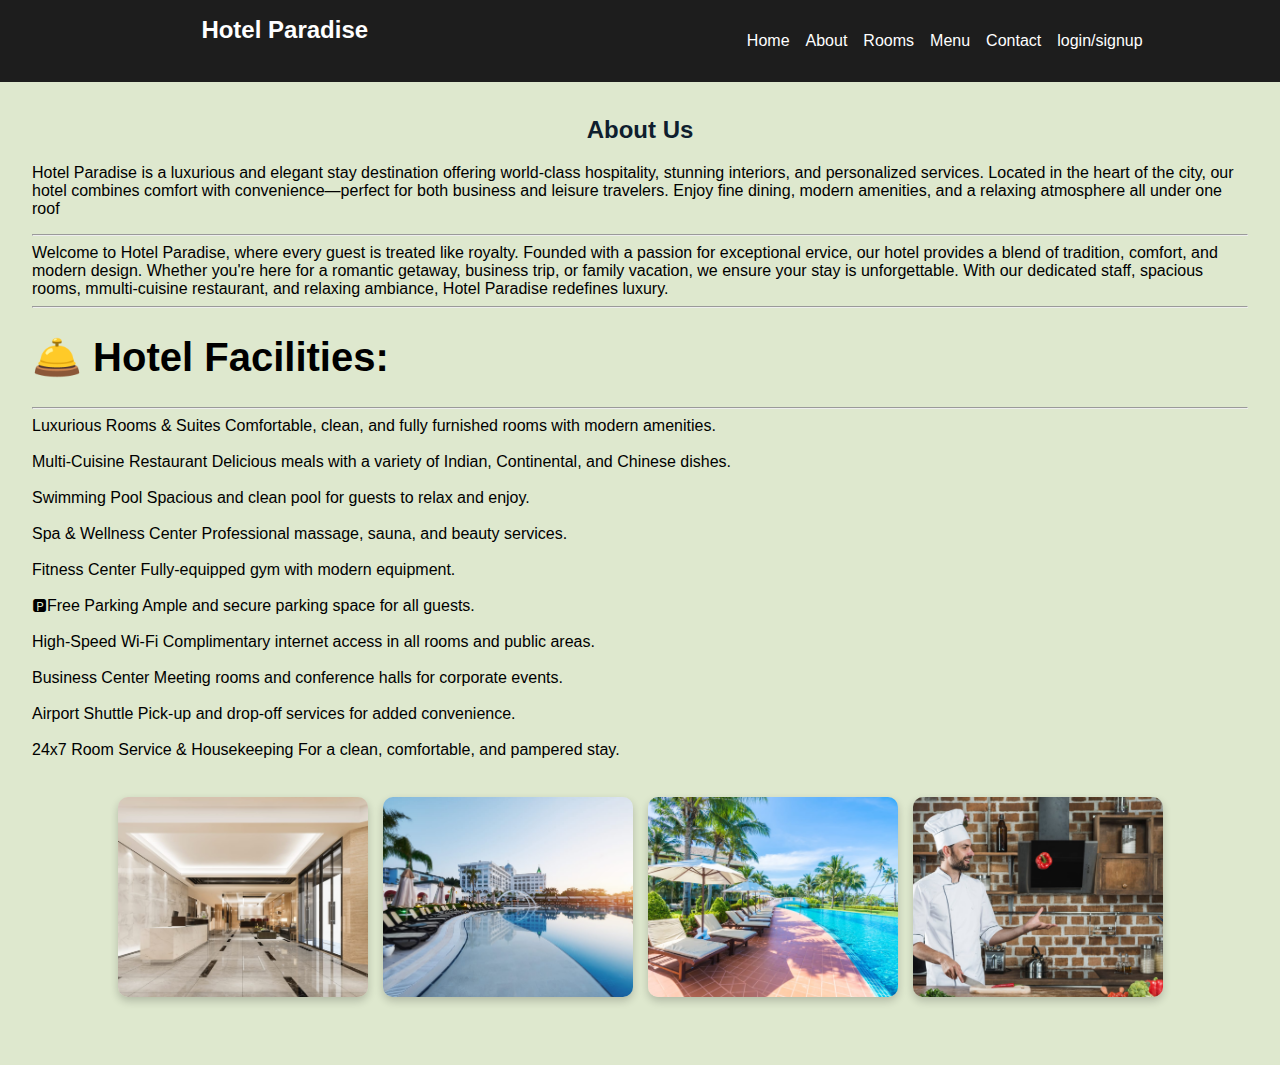
<file: about.html>
<!DOCTYPE html>
<html lang="en">
<head>
  <meta charset="UTF-8">
  <title>About - Hotel Paradise</title>
  <link rel="stylesheet" href="style.css">
</head>
<body class="about" >
  <nav class="navbar">
    <div class="logo">Hotel Paradise</div>
    <ul class="nav-links">
      <li><a href="index.html">Home</a></li>
      <li><a href="about.html">About</a></li>
      <li><a href="rooms.html">Rooms</a></li>
      <li><a href="menu.html">Menu</a></li>
      <li><a href="contact.html">Contact</a></li>
       <li><a href="login.html">login/signup</a></li>
    </ul>
  </nav>
  <main class="content">
    <h2>About Us</h2>
    <p>Hotel Paradise is a luxurious and elegant stay destination offering world-class hospitality, stunning interiors, and personalized services. Located in the
       heart of the city, our hotel combines comfort with convenience—perfect 
      for both business and leisure travelers. Enjoy fine dining, modern amenities, and a relaxing atmosphere all under one roof<hr>
    
    Welcome to Hotel Paradise, where every guest is treated like royalty. Founded with a passion for exceptional 
    ervice, our hotel provides a blend of tradition, comfort, and modern design. Whether you're here for a romantic getaway,
     business trip, or family vacation, we ensure your stay is unforgettable. 
    With our dedicated staff, spacious rooms, mmulti-cuisine restaurant, and relaxing ambiance, Hotel Paradise redefines luxury.
    <hr>
<br>
<h1>
🛎️ Hotel Facilities:
</h1>

<br>

<hr>
Luxurious Rooms & Suites Comfortable, clean, and fully furnished rooms with modern amenities.
<br>
<br>

 Multi-Cuisine Restaurant Delicious meals with a variety of Indian, Continental, and Chinese dishes.<br><br>

Swimming Pool Spacious and clean pool for guests to relax and enjoy.<br><br>

 Spa & Wellness Center Professional massage, sauna, and beauty services.<br><br>

 Fitness Center Fully-equipped gym with modern equipment.<br><br>

🅿Free Parking Ample and secure parking space for all guests.<br><br>

High-Speed Wi-Fi Complimentary internet access in all rooms and public areas.<br><br>

Business Center Meeting rooms and conference halls for corporate events.<br><br>

Airport Shuttle Pick-up and drop-off services for added convenience.<br><br>

24x7 Room Service & Housekeeping  For a clean, comfortable, and pampered stay.<br><br>

<tr>
<td>
 
    <div class="image-container">
      <img src="entry.jpeg" alt="Slide 1">
    
      <img src="swimming.jpeg" alt="Slide 2">
    
    
      <img src="park.jpeg" alt="Slide 3">
    
    
      <img src="shef 1.jpeg" alt="Slide 4">
    
  </div>


    </p>
  </main>
</body>
</html>
</file>
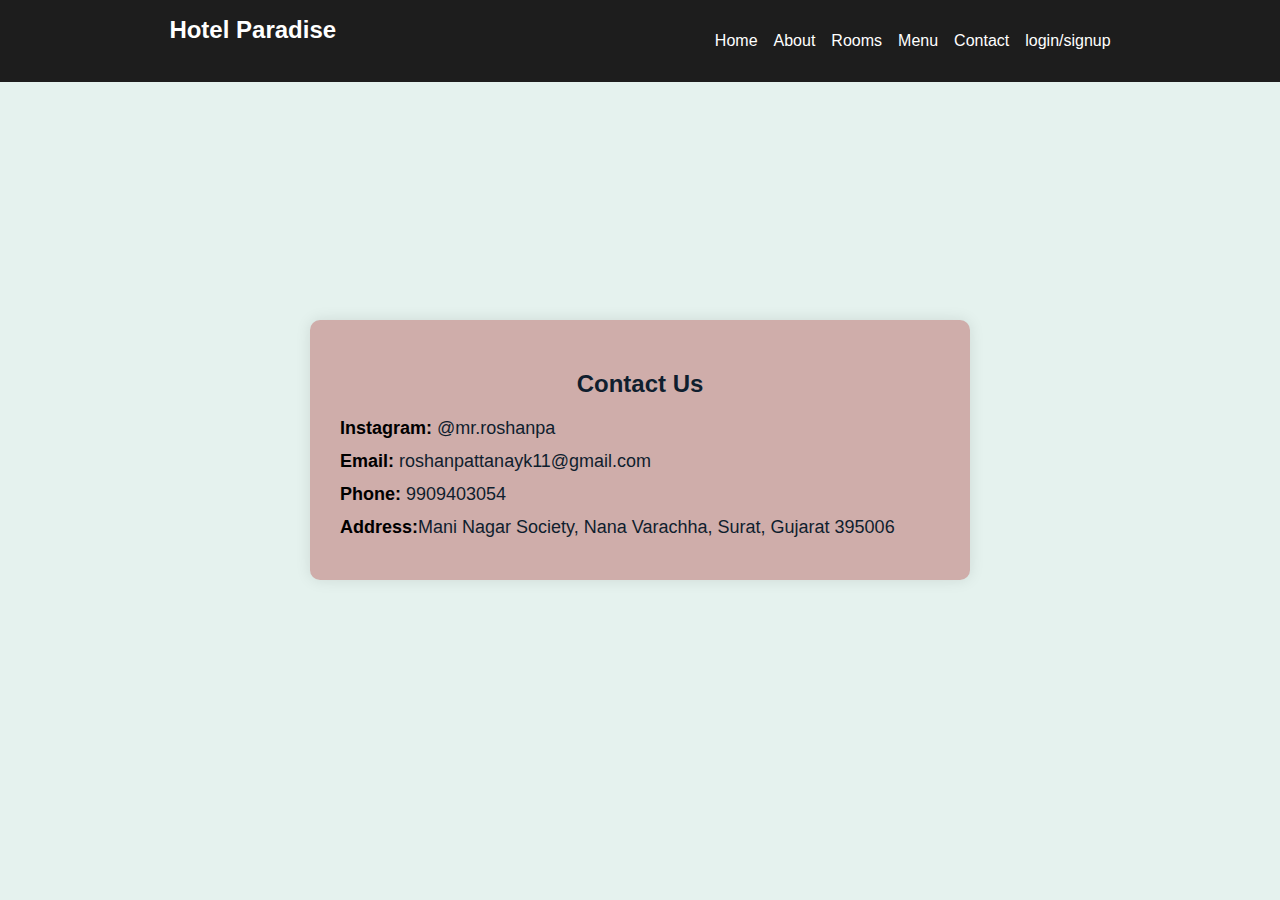
<file: contact.html>
<!DOCTYPE html>
<html lang="en">
<head>
  <meta charset="UTF-8">
  <title>Contact - Hotel Paradise</title>
  <link rel="stylesheet" href="style.css">
</head>
<body CLASS="C">
  <nav class="navbar">
    <div class="logo">Hotel Paradise</div>
    <ul class="nav-links">
      <li><a href="index.html">Home</a></li>
      <li><a href="about.html">About</a></li>
      <li><a href="rooms.html">Rooms</a></li>
      <li><a href="menu.html">Menu</a></li>
       <li><a href="contact.html">Contact</a></li>
        <li><a href="login.html">login/signup</a></li>
    </ul>
  </nav>


  
    <div class="contact-container">
        <h2>Contact Us</h2>
        <div class="contact-info">
            <p><strong>Instagram:</strong> <a href="https://www.instagram.com/reel/DL9ZBI7vts1/?utm_source=ig_web_copy_link&igsh=MzRlODBiNWFlZA==" target="_blank">@mr.roshanpa</a></p>
            <p><strong>Email:</strong> <a href="">roshanpattanayk11@gmail.com</a></p>
            <p><strong>Phone:</strong> <a href="tel:9909403054">9909403054</a></p>
            <p><strong>Address:</strong><a href="">Mani Nagar Society, Nana Varachha,
               Surat, Gujarat 395006</a></p>
        </div>
    </div>
</body>
</html>
</file>
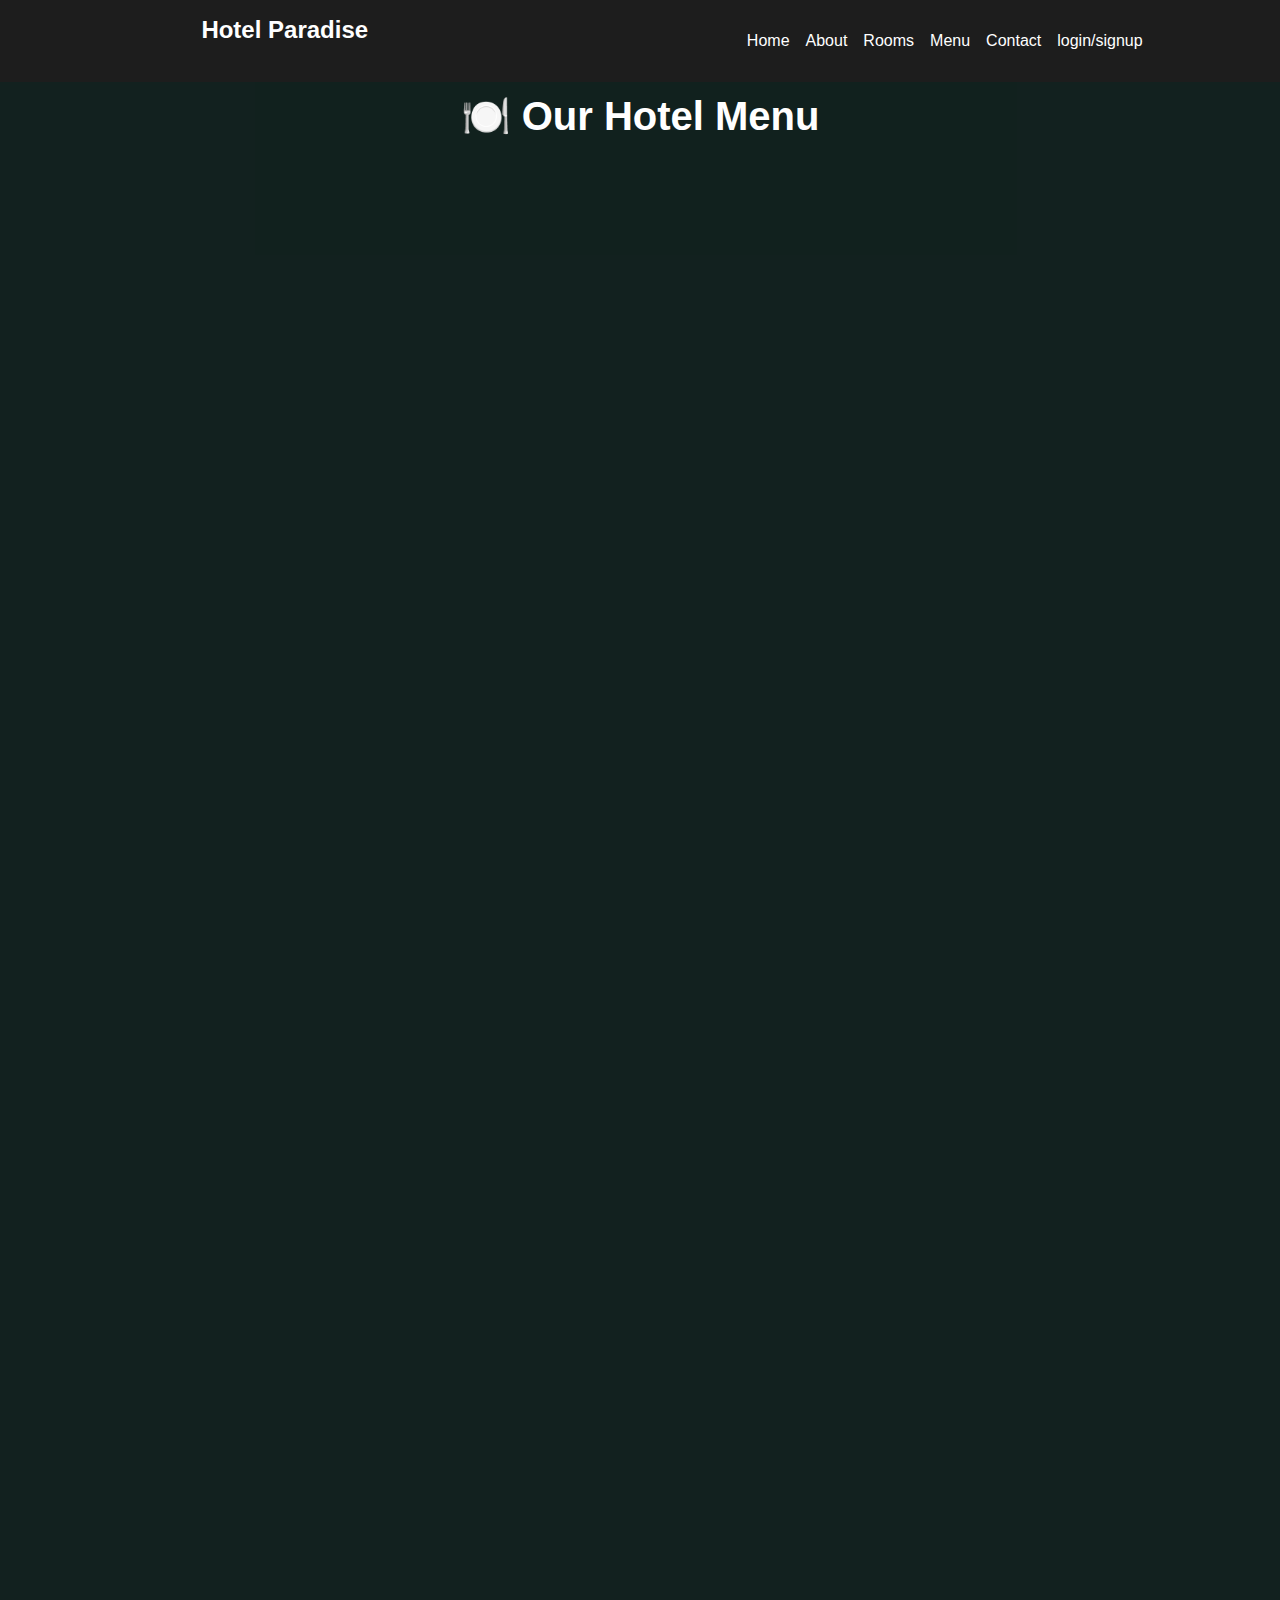
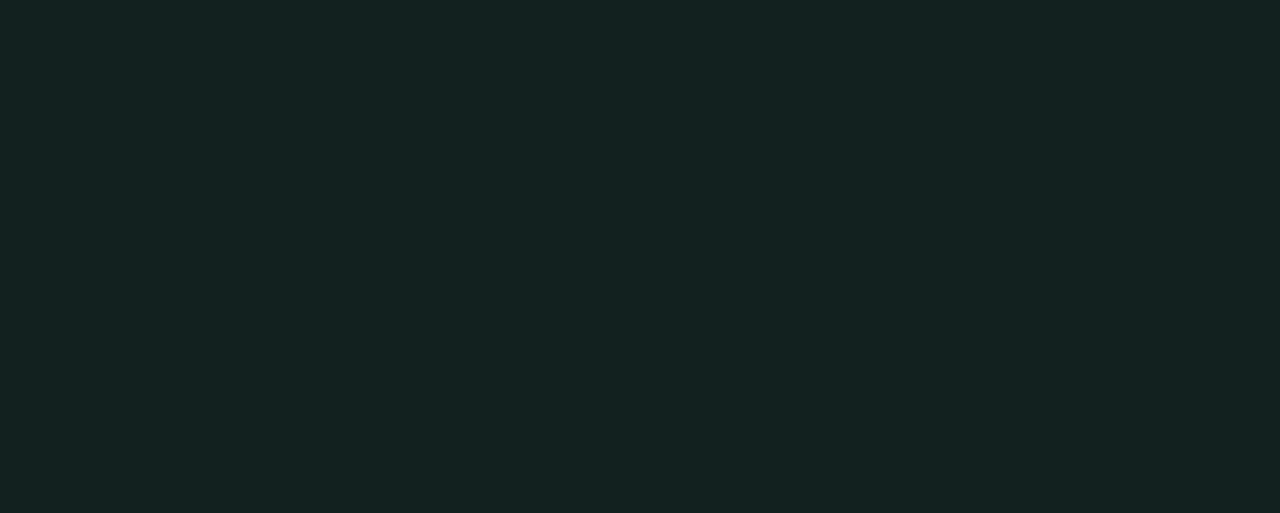
<file: menu.html>
<!DOCTYPE html>
<html lang="en">
<head>
  <meta charset="UTF-8">
  <title>Menu - Hotel Paradise</title>
  <link rel="stylesheet" href="style.css">
</head>
<body class="m">
  <nav class="navbar">
    <div class="logo">Hotel Paradise</div>
    <ul class="nav-links">
      <li><a href="index.html">Home</a></li>
      <li><a href="about.html">About</a></li>
      <li><a href="rooms.html">Rooms</a></li>
      <li><a href="menu.html">Menu</a></li>
      <li><a href="contact.html">Contact</a></li>
       <li><a href="login.html">login/signup</a></li>
    </ul>
  </nav>
   
  
  <!-- Menu Section -->
  <section id="menu">
    <h2>🍽️ Our Hotel Menu</h2>

    <div class="menu-category">
      <h3>🍳 Breakfast TIME :7.00 TO 11.00 AM</h3>
      <ul>
        <li>Masala Dosa - ₹120</li>
        <li>Poha - ₹60</li>
        <li>Idli Sambhar - ₹80</li>
        <li>Aloo Paratha with Curd - ₹100</li>
        <li>Veg Sandwich - ₹70</li>
        <li>Tea / Coffee - ₹30</li>
      </ul>
    </div>

    <div class="menu-category">
      <h3>🍛 Lunch</h3>
      <ul>
        <li>Paneer Butter Masala - ₹220</li>
        <li>Veg Biryani - ₹180</li>
        <li>Dal Tadka - ₹120</li>
        <li>Mix Veg Curry - ₹160</li>
        <li>Jeera Rice - ₹90</li>
        <li>Butter Naan (2 pcs) - ₹60</li>
      </ul>
    </div>

    <div class="menu-category">
      <h3>🍽️ Dinner</h3>
      <ul>
        <li>Shahi Paneer - ₹240</li>
        <li>Malai Kofta - ₹230</li>
        <li>Kadhai Paneer - ₹220</li>
        <li>Veg Handi - ₹190</li>
        <li>Tandoori Roti (1 pc) - ₹20</li>
        <li>Steamed Rice - ₹80</li>
      </ul>
    </div>

    <div class="menu-category">
      <h3>🧁 Desserts</h3>
      <ul>
        <li>Gulab Jamun (2 pcs) - ₹50</li>
        <li>Rasgulla (2 pcs) - ₹50</li>
        <li>Ice Cream - ₹60</li>
        <li>Fruit Salad - ₹70</li>
      </ul>
    </div>

    <div class="menu-category">
      <h3>🥤 Drinks</h3>
      <ul>
        <li>Cold Coffee - ₹90</li>
        <li>Fresh Lime Soda - ₹60</li>
        <li>Mineral Water - ₹20</li>
        <li>Soft Drinks (Can) - ₹40</li>
        <li>Mango Shake - ₹70</li>
      </ul>
    </div>
  </section>
  
</body>
</html>
</file>
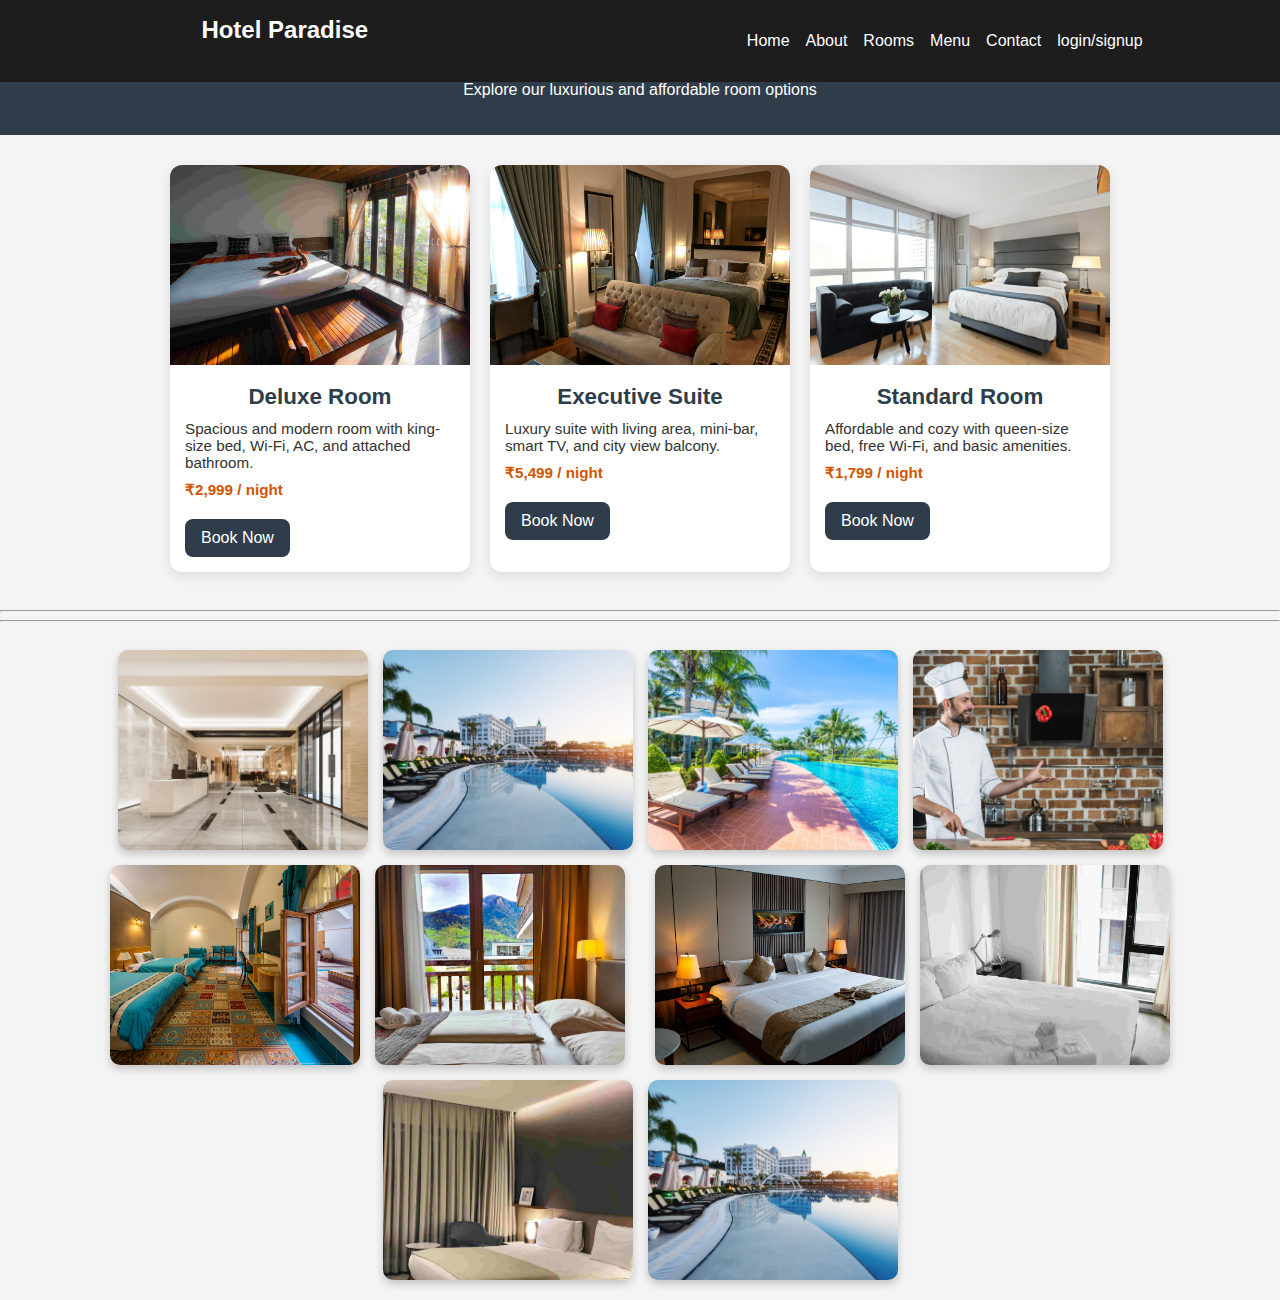
<file: rooms.html>
<!DOCTYPE html>
<html lang="en">
<head>
  <meta charset="UTF-8">
  <title>Rooms - Hotel Paradise</title>
  <link rel="stylesheet" href="style.css">
</head>
<body class="cl">
  <nav class="navbar">
    <div class="logo">Hotel Paradise</div>
    <ul class="nav-links">
      <li><a href="index.html">Home</a></li>
      <li><a href="about.html">About</a></li>
      <li><a href="rooms.html">Rooms</a></li>
      <li><a href="menu.html">Menu</a></li>
      <li><a href="contact.html">Contact</a></li>
       <li><a href="login.html">login/signup</a></li>
    </ul>
  </nav>
  
<header>
  <h1>Our Rooms</h1>
  <p>Explore our luxurious and affordable room options</p>
</header>

<section class="room-container">

  <div class="room-card">
    <img src="deluxe.jpg" alt="Deluxe Room">
    <div class="room-info">
      <h2>Deluxe Room</h2>
      <p>Spacious and modern room with king-size bed, Wi-Fi, AC, and attached bathroom.</p>
      <p class="room-price">₹2,999 / night</p>
      <a href="contact.html" class="book-btn">Book Now</a>
    </div>
  </div>

  <div class="room-card">
    <img src="exclusive.jpeg" alt="Executive Suite">
    <div class="room-info">
      <h2>Executive Suite</h2>
      <p>Luxury suite with living area, mini-bar, smart TV, and city view balcony.</p>
      <p class="room-price">₹5,499 / night</p>
      <a href="contact.html" class="book-btn">Book Now</a>
    </div>
  </div>

  <div class="room-card">
    <img src="stand.jpeg" alt="Standard Room">
    <div class="room-info">
      <h2>Standard Room</h2>
      <p>Affordable and cozy with queen-size bed, free Wi-Fi, and basic amenities.</p>
      <p class="room-price">₹1,799 / night</p>
      <a href="contact.html" class="book-btn">Book Now</a>
    </div>
  </div>

</section>
<hr>


<hr>
 <div class="image-container">
      <img src="entry.jpeg" alt="Slide 1">
    
      <img src="swimming.jpeg" alt="Slide 2">
    
    
      <img src="park.jpeg" alt="Slide 3">
    
    
       <img src="shef 1.jpeg" alt="Slide 4">


        <img src="q.jpeg" alt="Slide 5">

        <img src="s.jpg" alt="Slide 6">
        <br>

        <img src="r.jpeg" alt="Slide 7">
    
    
       <img src="w.jpg" alt="Slide 8">


        <img src="y.jpg" alt="Slide 9">

        <img src="swimming.jpeg" alt="Slide 10">
    
    
  </div>


</body>
</html>
</file>
<file: style.css>
body {
  margin: 0;
  font-family: 'Arial', sans-serif;
}
.navbar {
  position: fixed;
  top: 0;
  width: 100%;
  background:#1D1D1D ;
  display: flex;
  justify-content:space-around;
  padding: 1rem 2rem;
  z-index: 10;
}
.logo {
  color: white;
  font-size: 1.5rem;
  font-weight: bold;
}
.nav-links {
  list-style: none;
  display: flex;
  gap: 1rem;
}
.nav-links li a {
  color: white;
  text-decoration: none;
  transition: color 0.3s ease;
}
.nav-links li a:hover {
  color: #f0a500;
}
.hero-section {
  height: 100vh;
  overflow: hidden;
  position: relative;
}

.hero-content {
  position: absolute;
  top: 50%;
  left: 50%;
  transform: translate(-50%, -50%);
  text-align: center;
  color: white;
}
.explore-btn {
  padding: 10px 20px;
  background-color: #f0a500;
  color: white;
  text-decoration: none;
  font-weight: bold;
  border-radius: 5px;
  margin-top: 10px;
  display: inline-block;
}
.content {
  padding: 6rem 2rem 2rem 2rem;
}









 .m{
      background: #2c534d;
      overflow-x: hidden;
      color: white;
    }


    /* Main content */
    section#menu {
      padding: 60px 20px;
      text-align: center;
      background: rgba(0, 0, 0, 0.6);
    }

    #menu h2 {
      font-size: 40px;
      margin-bottom: 40px;
      color: #fff;
      animation: fadeDown 1s ease-out;
    }

    .menu-category {
      max-width: 600px;
      background: rgba(255, 255, 255, 0.1);
      margin: 30px auto;
      padding: 25px;
      border-radius: 10px;
      backdrop-filter: blur(5px);
      box-shadow: 0 6px 15px rgba(0, 0, 0, 0.3);
      opacity: 0;
      animation: slideUp 1s forwards;
    }

    .menu-category:nth-child(2) { animation-delay: 0.2s; }
    .menu-category:nth-child(3) { animation-delay: 0.4s; }
    .menu-category:nth-child(4) { animation-delay: 0.6s; }
    .menu-category:nth-child(5) { animation-delay: 0.8s; }
    .menu-category:nth-child(6) { animation-delay: 1s; }

    .menu-category h3 {
      margin-bottom: 15px;
      color: #fff;
      font-size: 24px;
    }

    .menu-category ul {
      list-style: none;
      padding: 0;
    }

    .menu-category ul li {
      padding: 8px 0;
      font-size: 18px;
      border-bottom: 1px solid rgba(255,255,255,0.2);
      color: #f0f0f0;
    }

    /* Animations */
    @keyframes fadeDown {
      from { opacity: 0; transform: translateY(-30px); }
      to { opacity: 1; transform: translateY(0); }
    }

    @keyframes slideUp {
      to { opacity: 1; transform: translateY(0); }
      from { opacity: 0; transform: translateY(30px); }
    }

    @media (max-width: 600px) {
      .menu-category {
        padding: 15px;
      }

      #menu h2 {
        font-size: 30px;
      }

      .menu-category h3 {
        font-size: 20px;
      }
    }


    








        .C{
            font-family: Arial, sans-serif;
            background-color: #34997b21;
            height: 100vh;
            display: flex;
            align-items: center;
            justify-content: center;
            background-image: src="assets/entry.jpeg";
          

        }

        .contact-container {
            background: rgba(155, 7, 7, 0.295);
            width: 100%;
            max-width: 600px;
            padding: 30px;
            border-radius: 10px;
            box-shadow: 0 0 15px rgba(0,0,0,0.1);
        }

        h2 {
            text-align: center;
            color: #0f1e2e;
            margin-bottom: 20px;
        }

        .contact-info p {
            font-size: 18px;
            margin: 12px 0;
        }

        .contact-info a {
            color: #0f1e2e;
            text-decoration: none;
        }

        .contact-info a:hover {
            text-decoration: underline;
        }


.t{
  position: absolute;
  top: 0;
  left: 0;
  min-width: 100%;
  min-height: 100%;
  object-fit: cover;
  z-index: -1;
}




.about{


  background-color: rgba(222, 232, 206);

}










   body {
      margin: 0;
      padding: 0;
      font-family: sans-serif;
    }

    .image-container {
      display: flex;
      flex-wrap: wrap;
      justify-content: center;
      gap: 15px;
      padding: 20px;
    }

    .image-container img {
      width: 250px;
      height: 200px;
      object-fit: cover;
      border-radius: 10px;
      box-shadow: 0 4px 8px rgba(0,0,0,0.2);
      transition: transform 0.3s;
    }

    .image-container img:hover {
      transform: scale(1.05);
    }

    @media (max-width: 768px) {
      .image-container img {
        width: 100%;
        max-width: 300px;
      }
    }




















     .cl{
      font-family: 'Segoe UI', sans-serif;
      margin: 0;
      padding: 0;
      background-color: #f4f4f4;
      color: #333;
    }

    header {
      background-color: #2e3d49;
      color: #fff;
      padding: 20px;
      text-align: center;
    }

    h1 {
      margin: 0;
      font-size: 2.5rem;
    }

    .room-container {
      display: flex;
      flex-wrap: wrap;
      justify-content: center;
      padding: 30px 10px;
      gap: 20px;
    }

    .room-card {
      background-color: #fff;
      width: 300px;
      border-radius: 12px;
      box-shadow: 0 4px 12px rgba(0,0,0,0.1);
      overflow: hidden;
      transition: transform 0.3s ease;
    }

    .room-card:hover {
      transform: scale(1.03);
    }

    .room-card img {
      width: 100%;
      height: 200px;
      object-fit: cover;
    }

    .room-info {
      padding: 15px;
    }

    .room-info h2 {
      margin: 0 0 10px;
      font-size: 1.4rem;
      color: #2e3d49;
    }

    .room-info p {
      font-size: 0.95rem;
      margin: 0 0 10px;
    }

    .room-price {
      font-weight: bold;
      color: #d35400;
    }

    .book-btn {
      display: inline-block;
      margin-top: 10px;
      padding: 10px 16px;
      background-color: #2e3d49;
      color: #fff;
      text-decoration: none;
      border-radius: 8px;
      transition: background-color 0.3s ease;
    }

    .book-btn:hover {
      background-color: #1c2a35;
    }

    @media (max-width: 768px) {
      .room-container {
        flex-direction: column;
        align-items: center;
      }
    }
</file>
